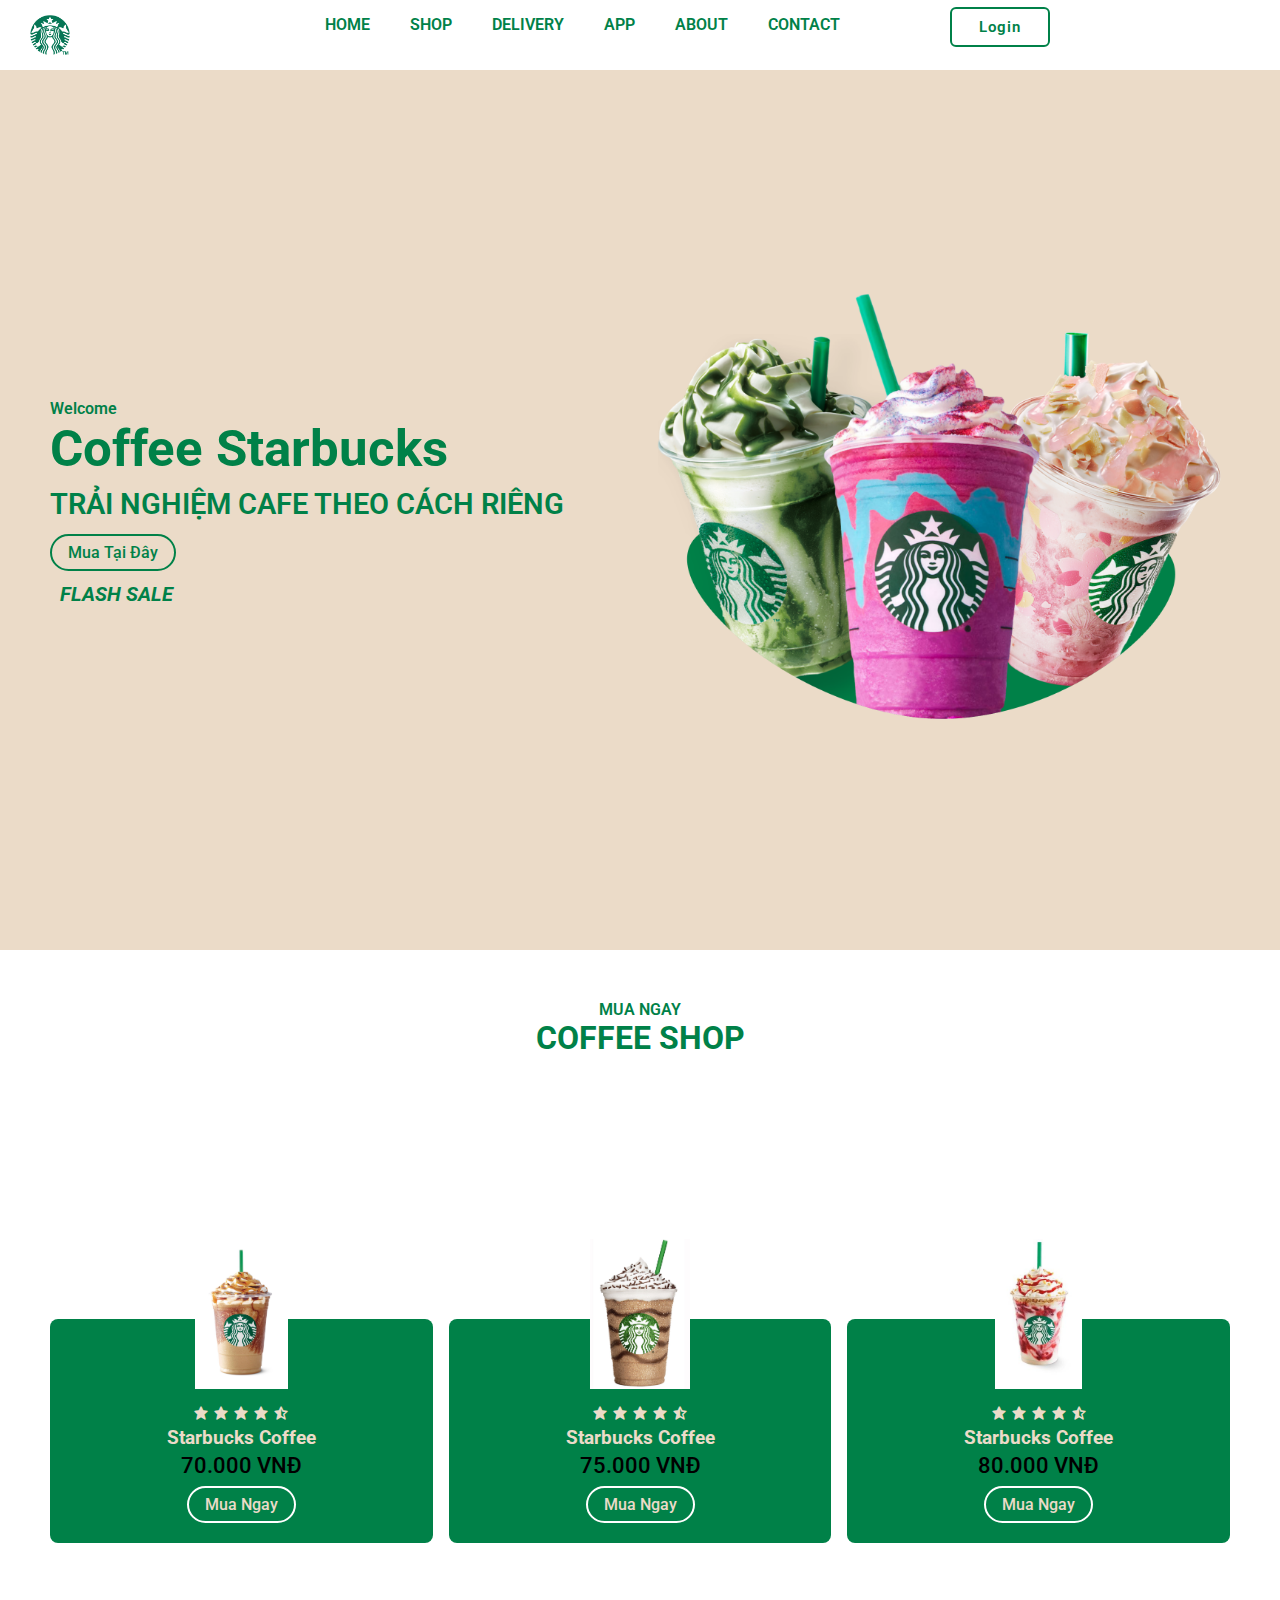
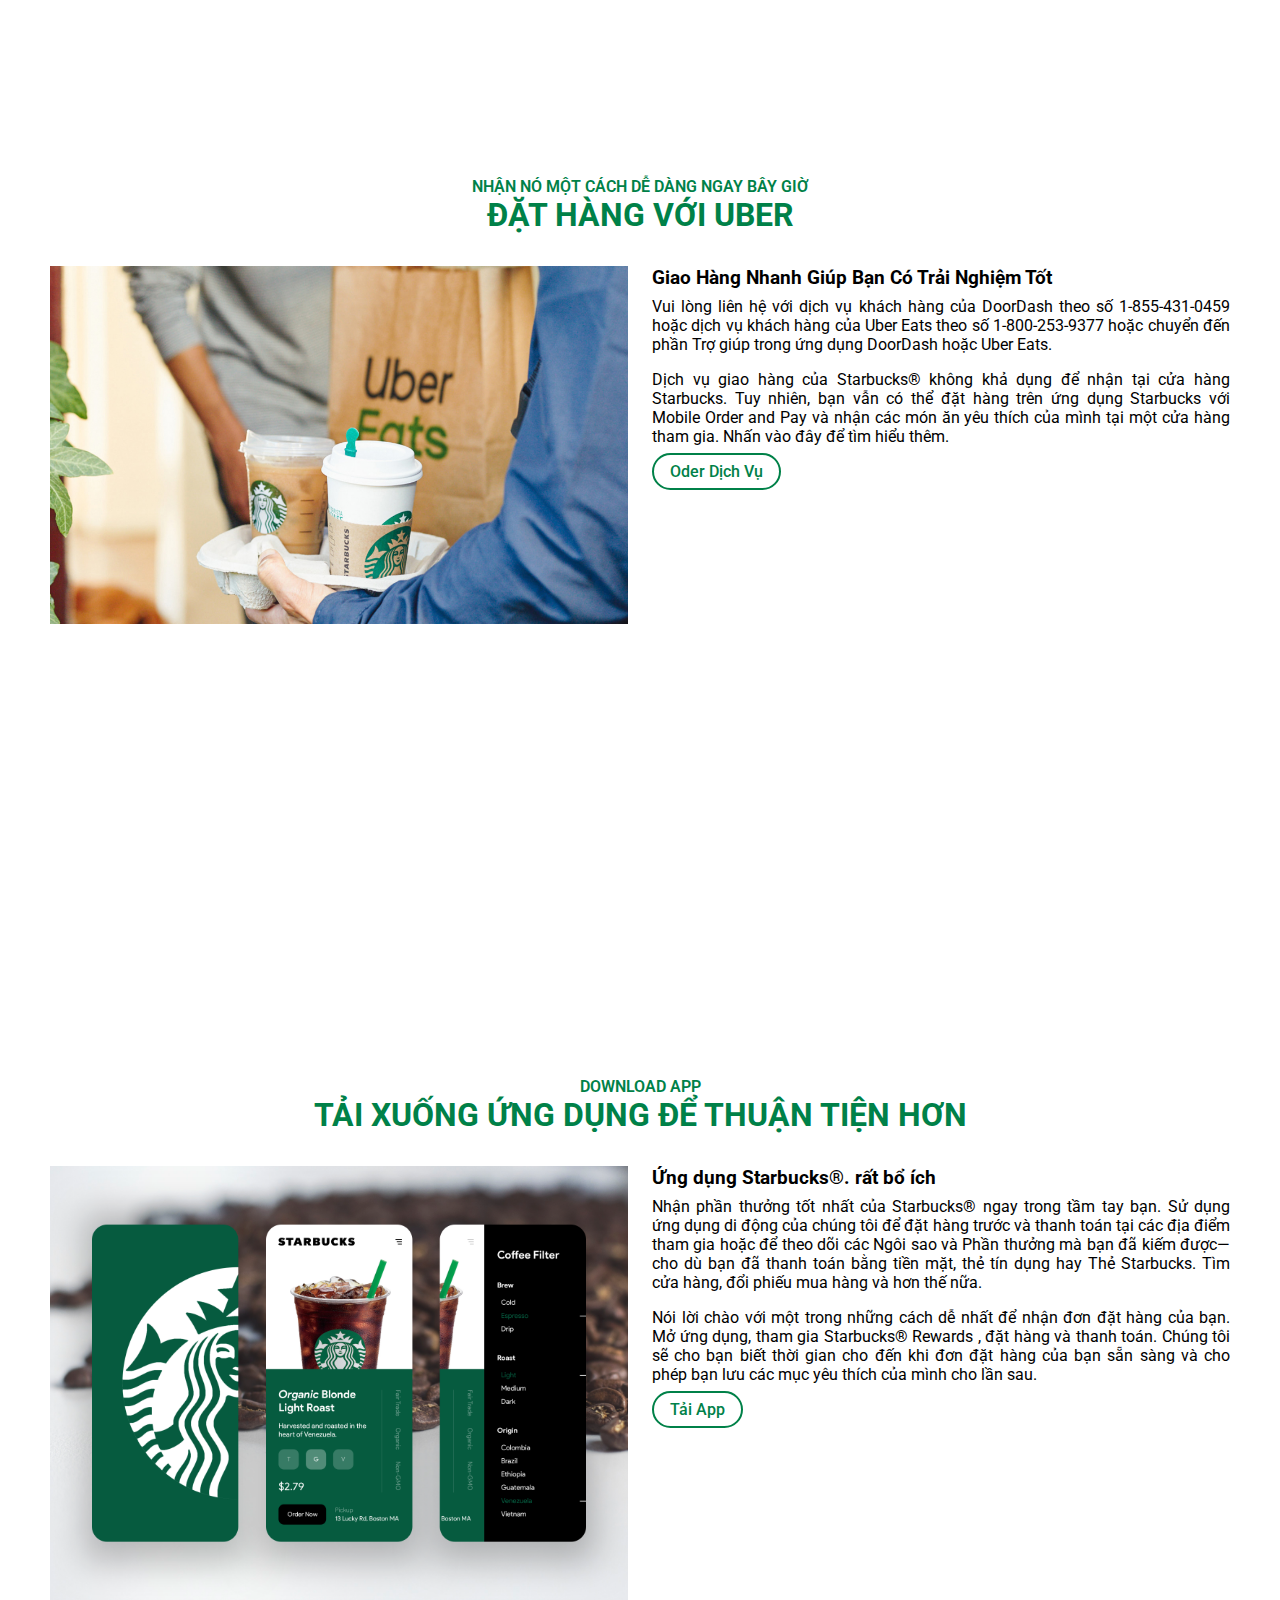
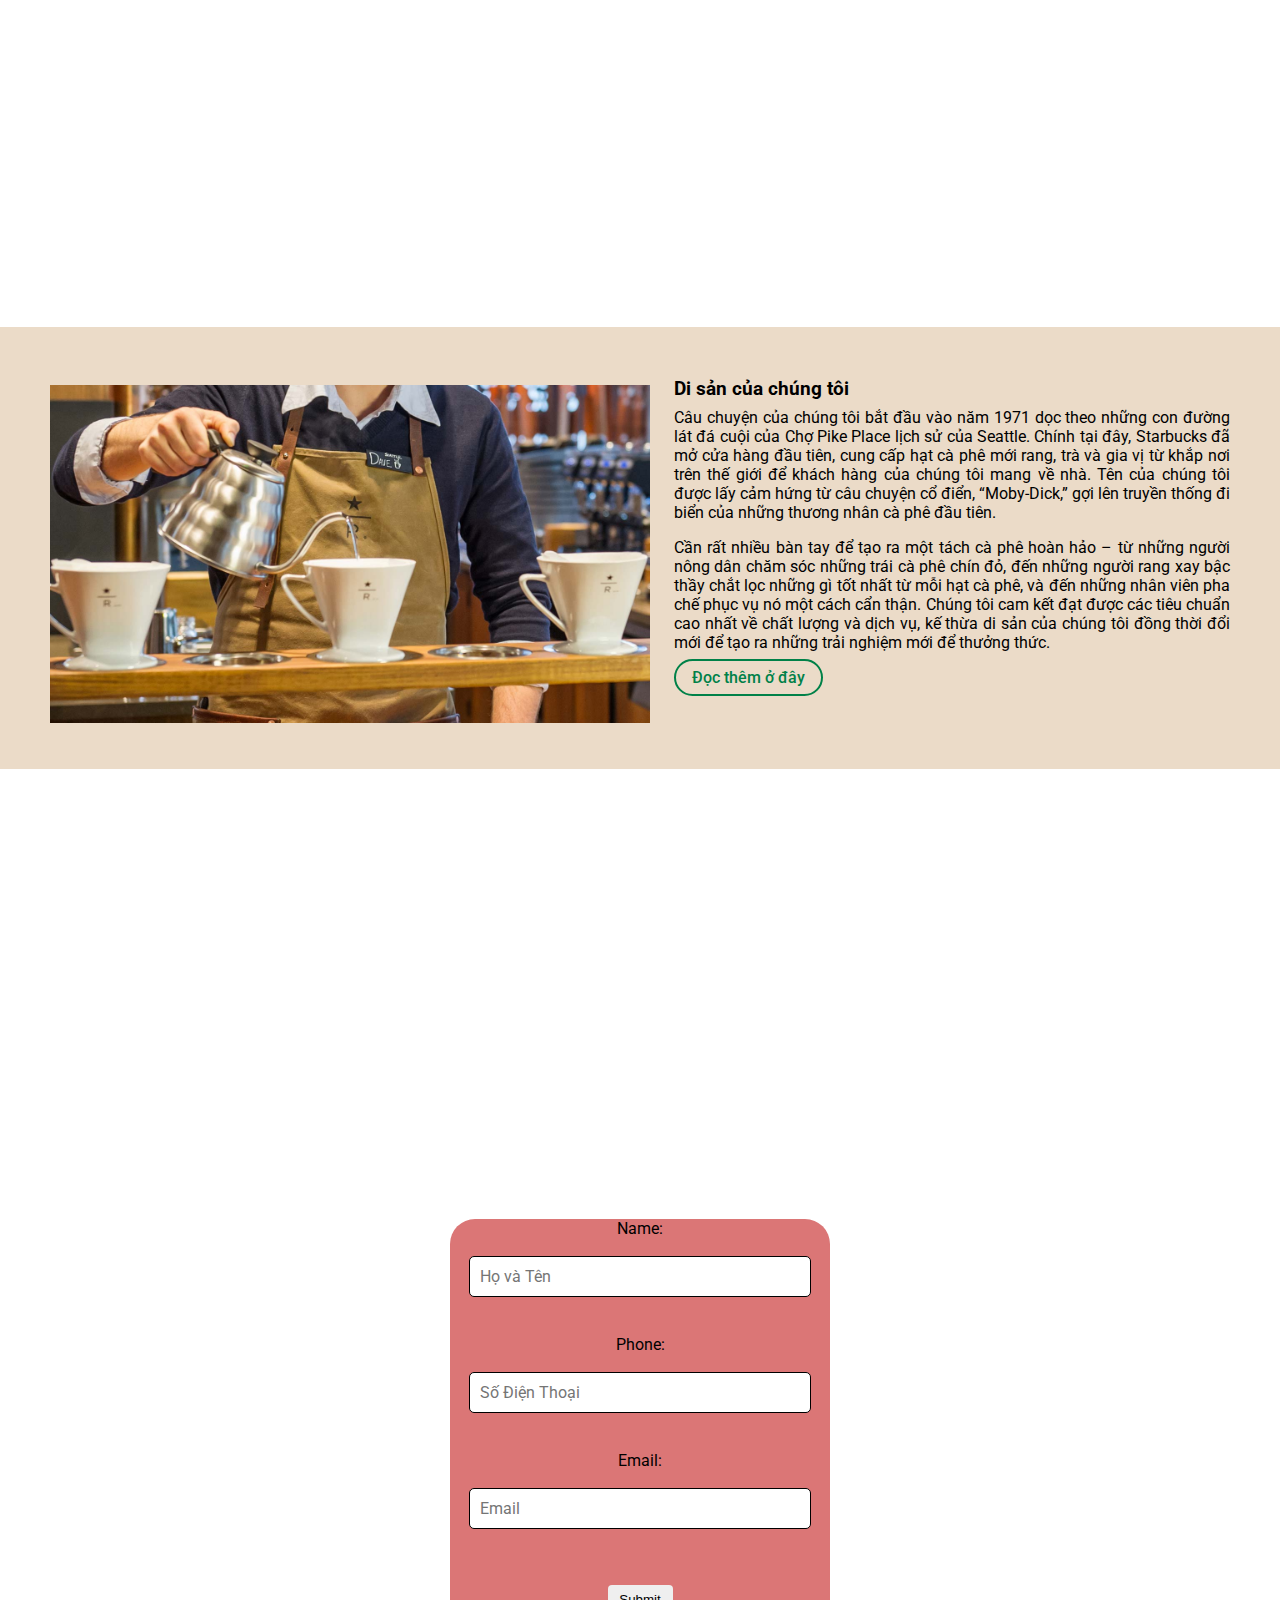
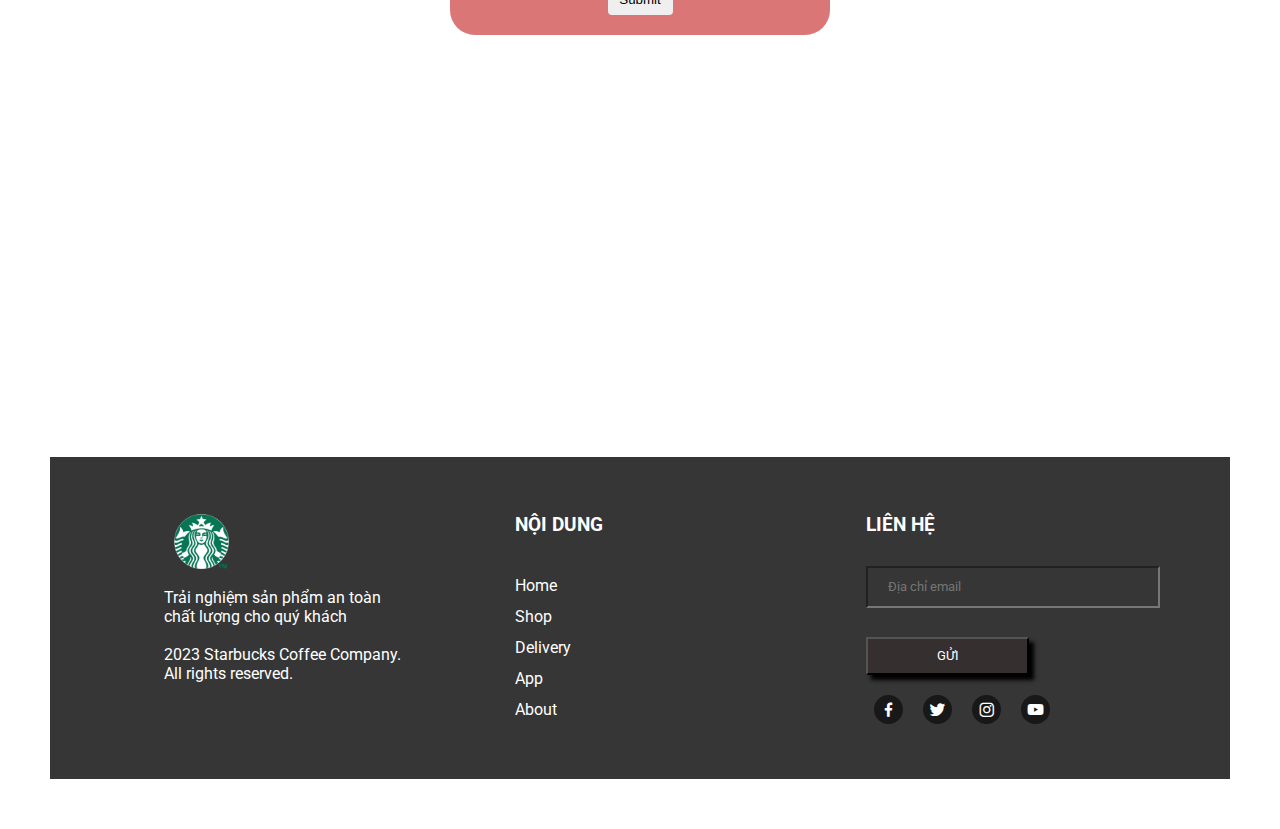
<file: ASIGNMENT/index.html>
<!DOCTYPE html>
<html lang="en">
  <head>
    <meta charset="UTF-8" />
    <meta http-equiv="X-UA-Compatible" content="IE=edge" />
    <meta name="viewport" content="width=device-width, initial-scale=1.0" />
    <link rel="stylesheet" href="style.css" />
    
    <link
      rel="stylesheet"
      href="https://cdn.jsdelivr.net/npm/boxicons@latest/css/boxicons.min.css"
    />

    <title>Starbucks</title>
  </head>
  <body>
    <header>
      <a href="^" class="logo">
        <img
          onmouseover="bigImg(this)"
          onmouseout="normalImg(this)"
          border="0"
          src="Image/logo.png"
          alt="Smiley"
      /></a>
      <div class="bx bx-menu" id="menu-icon"></div>
      <ul class="navbar">
        <li><a href="#home">Home</a></li>
        <li><a href="#shop">Shop</a></li>
        <li><a href="#delivery">Delivery</a></li>
        <li><a href="#app">App</a></li>
        <li><a href="#about">About</a></li>
        <li><a href="#contact">Contact</a></li>
        <button class="MainButton">Login</button>
      </ul>
    </header>
   <!--Login -->
    <nav class="nav-bar">
      <div class="containerr">
        <div class="form-box Loginform">
          <div class="form-value">
            <h2>Login</h2>
            <div class="input-box">
              <ion-icon name="mail-outline"></ion-icon>
              <input type="email" required />
              <label for="">Email</label>
            </div>
            <div class="input-box">
              <ion-icon name="lock-closed-outline"></ion-icon>
              <input type="password" required />
              <label for="">Password</label>
            </div>
            <div class="remember-password">
              <span><input type="checkbox" />Remember Me</span>
              <span><a href="#">Forgot Password?</a></span>
            </div>
            <button class="btn">Login</button>
            <div class="creation-account">
              <span
                >Don't have an account ?
                <a href="#" class="Registerbtn">Register</a></span
              >
            </div>
          </div>
        </div>

      
    </nav>
    <!--End Login -->

    <!--Home -->
    <section class="home" id="home">
      <div class="home-text">
        <span>Welcome</span>
        <h1>Coffee Starbucks</h1>
        <h2>Trải nghiệm cafe theo cách riêng</h2>
        <a href="#" class="mua">Mua Tại Đây </a>
        <div class="salee">
          <div class="time" id="coutdown">
          </div>
        <h4><i>FLASH SALE</i></h4><br>
     </div>
      </div>
      <div class="home-img">
        <img id="img" onclick="changeImage()" src="Image/home5.png" />
      </div>
    </section>
      <!--End Home -->
      
      <!--Shop -->
    <section class="shop" id="shop">
      <div class="heading">
        <span>Mua ngay</span>
        <h1>Coffee Shop</h1>
      </div>
      <div class="shop-container">
        <div class="box">
          <div class="box-img">
            <img src="Image/cafe7.jpg" />
          </div>
          <div class="stars">
            <i class="bx bxs-star"></i>
            <i class="bx bxs-star"></i>
            <i class="bx bxs-star"></i>
            <i class="bx bxs-star"></i>
            <i class="bx bxs-star-half"></i>
          </div>
          <h2>Starbucks Coffee</h2>
          <span>70.000 VNĐ</span>
          <a href="#" class="mua">Mua Ngay</a>
        </div>

        <div class="box">
          <div class="box-img">
            <img src="Image/cafe4.jpg" />
          </div>
          <div class="stars">
            <i class="bx bxs-star"></i>
            <i class="bx bxs-star"></i>
            <i class="bx bxs-star"></i>
            <i class="bx bxs-star"></i>
            <i class="bx bxs-star-half"></i>
          </div>
          <h2>Starbucks Coffee</h2>
          <span>75.000 VNĐ</span>
          <a href="#" class="mua">Mua Ngay</a>
        </div>

        <div class="box">
          <div class="box-img">
            <img src="Image/shop3.jpg" />
          </div>
          <div class="stars">
            <i class="bx bxs-star"></i>
            <i class="bx bxs-star"></i>
            <i class="bx bxs-star"></i>
            <i class="bx bxs-star"></i>
            <i class="bx bxs-star-half"></i>
          </div>
          <h2>Starbucks Coffee</h2>
          <span>80.000 VNĐ</span>
          <a href="#" class="mua">Mua Ngay</a>
        </div>
      </div>
    </section>
      <!--End Shop --> 

      <!--Delivery -->
    <section class="delivery" id="delivery">
      <div class="heading">
        <span> Nhận nó một cách dễ dàng ngay bây giờ</span>
        <h1>Đặt hàng với Uber</h1>
      </div>
      <div class="container">
        <div class="delivery-img">
          <img src="Image/deliverygiaohang.jpg" />
        </div>
        <div class="delivery-text">
          <h2>Giao Hàng Nhanh Giúp Bạn Có Trải Nghiệm Tốt</h2>
          <p>
            Vui lòng liên hệ với dịch vụ khách hàng của DoorDash theo số
            1-855-431-0459 hoặc dịch vụ khách hàng của Uber Eats theo số
            1-800-253-9377 hoặc chuyển đến phần Trợ giúp trong ứng dụng DoorDash
            hoặc Uber Eats.
          </p>
          <p>
            Dịch vụ giao hàng của Starbucks® không khả dụng để nhận tại cửa hàng
            Starbucks. Tuy nhiên, bạn vẫn có thể đặt hàng trên ứng dụng
            Starbucks với Mobile Order and Pay và nhận các món ăn yêu thích của
            mình tại một cửa hàng tham gia. Nhấn vào đây để tìm hiểu thêm.
          </p>
          <a href="#" class="mua">Oder Dịch Vụ</a>
        </div>
      </div>
    </section>
      <!--End Delivery -->

       <!-- App -->
    <section class="app" id="app">
      <div class="heading">
        <span>Download App</span>
        <h1>Tải xuống ứng dụng để thuận tiện hơn</h1>
      </div>
      <div class="container">
        <div class="delivery-img">
          <img src="Image/app2.png" />
        </div>
        <div class="app-text">
          <h2>Ứng dụng Starbucks®. rất bổ ích</h2>
          <p>
            Nhận phần thưởng tốt nhất của Starbucks® ngay trong tầm tay bạn. Sử
            dụng ứng dụng di động của chúng tôi để đặt hàng trước và thanh toán
            tại các địa điểm tham gia hoặc để theo dõi các Ngôi sao và Phần
            thưởng mà bạn đã kiếm được—cho dù bạn đã thanh toán bằng tiền mặt,
            thẻ tín dụng hay Thẻ Starbucks. Tìm cửa hàng, đổi phiếu mua hàng và
            hơn thế nữa.
          </p>
          <p>
            Nói lời chào với một trong những cách dễ nhất để nhận đơn đặt hàng
            của bạn. Mở ứng dụng, tham gia Starbucks® Rewards , đặt hàng và
            thanh toán. Chúng tôi sẽ cho bạn biết thời gian cho đến khi đơn đặt
            hàng của bạn sẵn sàng và cho phép bạn lưu các mục yêu thích của mình
            cho lần sau.
          </p>
          <a href="#" class="mua">Tải App</a>
        </div>
      </div>
    </section>
     <!-- End App -->
    
     <!-- About -->
    <section class="about" id="about">
      <div class="about-img">
        <img src="Image/about.jpg" />
      </div>
      <div class="about-text">
        <h2>Di sản của chúng tôi</h2>
        <p>
          Câu chuyện của chúng tôi bắt đầu vào năm 1971 dọc theo những con đường
          lát đá cuội của Chợ Pike Place lịch sử của Seattle. Chính tại đây,
          Starbucks đã mở cửa hàng đầu tiên, cung cấp hạt cà phê mới rang, trà
          và gia vị từ khắp nơi trên thế giới để khách hàng của chúng tôi mang
          về nhà. Tên của chúng tôi được lấy cảm hứng từ câu chuyện cổ điển,
          “Moby-Dick,” gợi lên truyền thống đi biển của những thương nhân cà phê
          đầu tiên.
        </p>
        <p>
          Cần rất nhiều bàn tay để tạo ra một tách cà phê hoàn hảo – từ những
          người nông dân chăm sóc những trái cà phê chín đỏ, đến những người
          rang xay bậc thầy chắt lọc những gì tốt nhất từ ​​mỗi hạt cà phê, và
          đến những nhân viên pha chế phục vụ nó một cách cẩn thận. Chúng tôi
          cam kết đạt được các tiêu chuẩn cao nhất về chất lượng và dịch vụ, kế
          thừa di sản của chúng tôi đồng thời đổi mới để tạo ra những trải
          nghiệm mới để thưởng thức.
        </p>
        <a href="#" class="mua">Đọc thêm ở đây</a>
      </div>
    </section>
    <!-- End About -->
    <!--FormLienHe -->
    <section class="acc">
    <form class="validatee">
      <label for="name">Name:</label><br>
      <input type="text" id="name" name="name" placeholder="Họ và Tên" required><br>
   
      <label for="phone">Phone:</label><br>
      <input type="tel" id="phone" name="phone" pattern="[0-9]{10}" placeholder="Số Điện Thoại" required><br>
  
      <label for="email">Email:</label><br>
      <input type="email" id="email" name="email" placeholder="Email" required><br><br>
  
      <input type="submit" value="Submit">
    </form>
  </section>
   <!-- End LienHe -->
   

    <!-- Contact -->
    <section class="contact" id="contact">
      <div class="footer" id="contact">
        <div class="end">
          <div class="logoo">
            <img src="Image/logo.png" />
          </div>
          <br />
          <p>Trải nghiệm sản phẩm an toàn chất lượng cho quý khách</p>
          <br />
          <p>2023 Starbucks Coffee Company.</p>
          <p>All rights reserved.</p>
        </div>
        <div class="end">
          <h3>NỘI DUNG</h3>
          <ul class="quick-menu">
            <div class="itemm">
              <a href="" id="">Home</a>
            </div>
            <div class="itemm" id="shop">
              <a href="">Shop</a>
            </div>
            <div class="itemm" id="delivery">
              <a href="">Delivery</a>
            </div>
            <div class="itemm" id="app">
              <a href="">App</a>
            </div>
            <div class="itemm" id="about">
              <a href="">About</a>
            </div>
          </ul>
        </div>
        <div class="end">
          <h3>LIÊN HỆ</h3>
          <form action="">
            <input type="text" placeholder="Địa chỉ email" />
            <button>GỬI</button>
          </form>

          <div class="social">
            <a href="#"><i class="bx bxl-facebook"></i></a>
            <a href="#"><i class="bx bxl-twitter"></i></a>
            <a href="#"><i class="bx bxl-instagram"></i></a>
            <a href="#"><i class="bx bxl-youtube"></i></a>
          </div>
        </div>
      </div>
    </section>
    <!--End Contact -->

    <!--Javascript -->
    <script src="app.js"></script>
    <script>
      //OneMouse
      function bigImg(x) {
        x.style.height = "64px";
        x.style.width = "64px";
      }

      function normalImg(x) {
        x.style.height = "32px";
        x.style.width = "32px";
      }
      //Slide
      var index = 1;
      changeImage = function () {
        var imgs = ["Image/home5.png", "Image/home12.png", "Image/home9.png"];
        document.getElementById("img").src = imgs[index];
        index++;
        if (index == 3) {
          index = 0;
        }
      };
      setInterval(changeImage, 1000);
       //Ktra SDT
       document.getElementById("phone").addEventListener("input", function() {
        this.setCustomValidity("");
        if (!this.value.match(/^[0-9]{10}$/)) {
          this.setCustomValidity("Please enter a 10-digit phone number");
        }
      });
      
      //Ktra Email
      document.getElementById("email").addEventListener("input", function() {
        this.setCustomValidity("");
        if (!this.value.match(/^[^@]+@[^@]+\.[a-zA-Z]{2,}$/)) {
          this.setCustomValidity("Please enter a valid email address");
        }
      });
    </script>
    <!-- End -->

    
  </body>
</html>
</file>
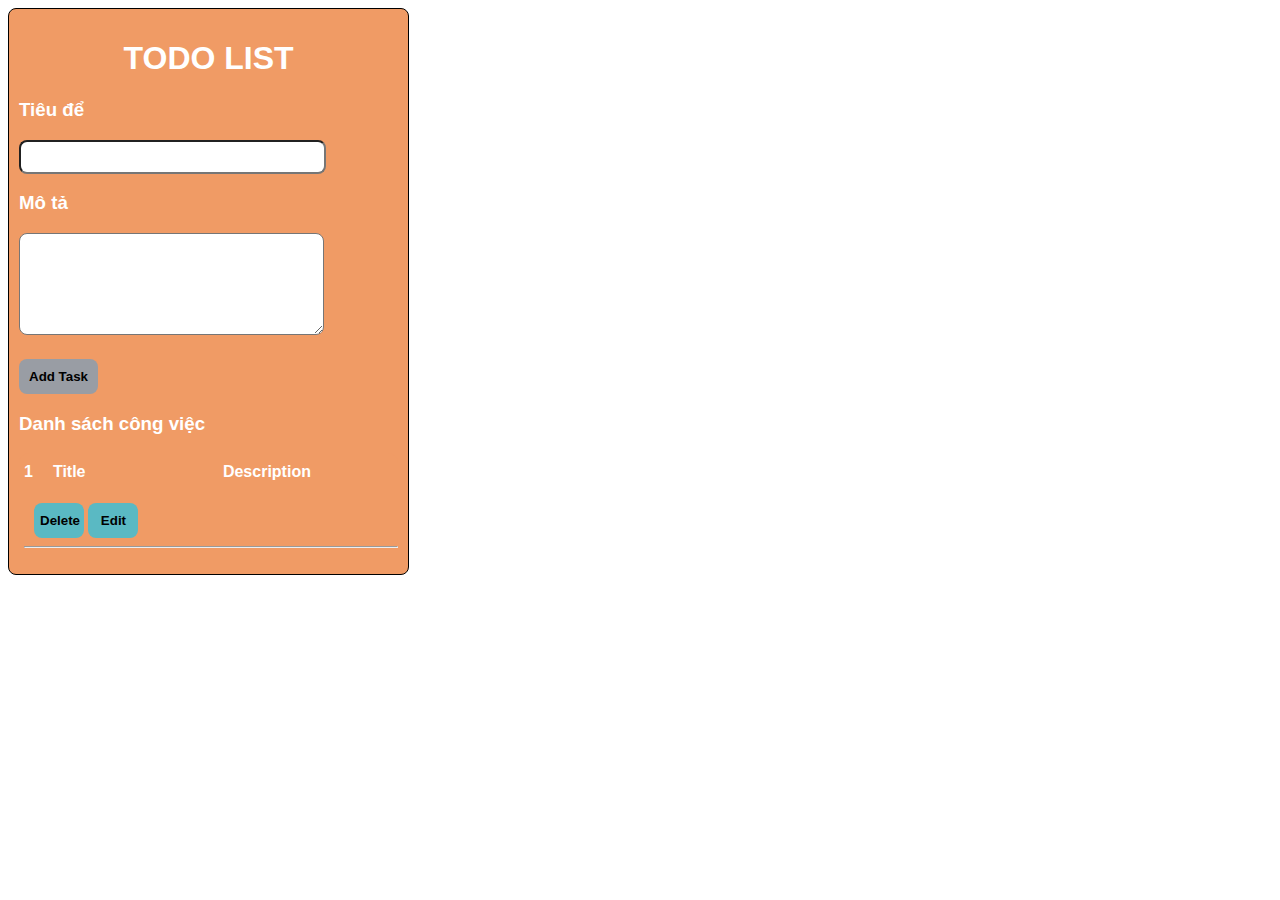
<file: Lab5/index.html>
<!DOCTYPE html>
<html lang="en">
<head>
    <meta charset="UTF-8">
    <meta http-equiv="X-UA-Compatible" content="IE=edge">
    <meta name="viewport" content="width=device-width, initial-scale=1.0">
    <title>Document</title>
    
    <style>
      .container{
        font-family: 'Poppins', sans-serif;
        width: 30%;
        height: 100%;
        border: 1px solid black;
        padding: 10px;
        border-radius: 8px;
        background-color: #F09B65;
        color: rgb(255, 255, 255);
        max-height: 90vh;
        overflow: scroll;
        align-items: center;
      }
      h1{
        text-align: center;
      }
      .input-title{
        width: 80%;
        padding: 0;
        height: 30px;
        border-radius: 8px;
        font-size: 18px;
      }
      textarea{
        padding: 0;
        font-size: 18px;
        width: 80%;
        height: 100px;
        border-radius: 8px;
      }
      .add{
        margin-top: 20px;
    }
  .content{
        display: flex;
        align-items:flex-start;
        flex-wrap: wrap;
        
    }
    ul{
        padding: 0;
    }
    .btn-task button{
        margin-left: 10px;
    }
    li{
        margin-right: 20px;
        list-style: none;
        max-width: 150px;
        min-height: 40px;
        word-wrap: break-word;
    }
    li:nth-child(2),
    li:nth-child(3){
        width: 150px;
        min-height: 40px;
    }
    .listTask{
        background-color: #F09B65;
        border-radius: 10px;
        padding-top: 10px;
        padding-left: 5px;
        font-weight: bold;
    }
   .btn-task button, .btn-task input{
    border: none;
    outline: none;
    background-color: #5ab9c3;
    height: 35px;
    width: 50px;
    font-weight: bold;
    border-radius: 8px;
    cursor: pointer;
   }
   .add{
    background-color: #999da4;
    border: none;
    outline: none;
    padding: 10px;
    border-radius: 8px;
    color: rgb(rgb(208, 130, 130));
    cursor: pointer;
    font-weight: bold;
    }
    </style>
</head>
<body>
    <div class="container">
        <h1>TODO LIST</h1>
       <h3>Tiêu để</h3> <input class="input-title" id="title" type="text">
       <h3>Mô tả</h3> <textarea id="des" type="text" ></textarea>
       <div class="btn"><button class="add" >Add Task</button></div>
        <h3>Danh sách công việc</h3>
        <!-- <div class="note">123</div>
        <div class="note">123</div>
        <div class="note">123</div> -->
        <ul>
            <div class="listTask">
                <div class="content">
                    <li>1</li>
                    <li>Title</li>
                    <li>Description</li>
                    <div class="btn-task">
                        <button class="delete">Delete</button>
                        <input class="edit" value="Edit" type="button" >
                    </div>
                </div>
                <hr></hr>
            </div>
        </ul>
    </div>
    <script>


    // Tạo 1 mãng trống để thêm các task vào
    var toDoList = []
    function addTask(){
        // Lấy giá trị của tiêu đề
        var titletask = document.getElementById("title").value;
        // Lấy giá trị của mô tả
        var destask = document.getElementById("des").value;
        // Nếu giá trị của mô tả > 20 và giá trị của tiêu để lớn hơn 5 thì thực hiên thêm giá trị tiêu để vào key title và giá trị mô tả vào key name
        if(destask.length > 20 && titletask.length > 5) {
            toDoList.unshift({
                title: titletask,
                name: destask
            })
            // Thực hiện renderTask()
            renderTask()
        } else {
            // Nếu giá trị của mô tả < 20 và giá trị của tiêu để < 5 thì thực hiên thông báo người dùng nhập lại!
            alert("Vui lòng nhập tiêu đề lớn hơn 5 ký tự và mô tả lớn hơn 20 ký tự!")
        }
        // Reset lại giá trị tiêu đề
        document.getElementById("title").value = "";
        // Reset giá trị mô tả
        document.getElementById("des").value = "";
        }
        var addTasks = document.querySelector('.add')
        addTasks.addEventListener('click', addTask)
    function renderTask(){
        // Khai báo task = chuỗi rỗng
        let task = ""
        // Duyệt qua  phần tử của mãng toDoList và thêm các giá trị của phần tử vào thẻ <li>
        toDoList.map(function(item,index){
        task += `<div class="listTask">
                <div class="content">
                    <li>${index+1}</li>
                    <li class="tit">${item.title}</li>
                    <li>${item.name}</li>
                    <div class="btn-task">
                        <button onclick="deleteTask(${index})" class="delete">Delete</button>
                        <input class="edit" value="Edit" type="button" onclick="editTask(${index})">
                    </div>
                </div>
                <hr></hr>
                </div>`
    })
    // Thêm nội dung của task vào thẻ <>
    document.querySelector('ul').innerHTML = task
        }
    function deleteTask(index) {
        // Functione deleteTask lây vị trí của mảng và xoá bắt đầu tự vị trí đấy xoá 1 phần tử
        toDoList.splice(index , 1)
        // Hiển thị lại các Task
        renderTask()
        }
        var deleteTasks = document.querySelector('.delete')
        deleteTasks.addEventListener('click', deleteTask)
    function editTask(index){
        // Lấy value của tiêu đề trong danh sách bằng title của toDoList tại vị trí index (Vị trí của phần tử)
        document.getElementById("title").value = toDoList[index].title
        // Lấy value của mô tả trong danh sách bằng name của toDoList tại vị trí index (Vị trí của phần tử)
        document.getElementById("des").value = toDoList[index].name
        console.log(index)
        // Thực hiện xoá Task bắt đầu từ vị trí của phần tử ấy và xoá 1 phần tử
        toDoList.splice(index,1)
        }
        var editTasks = document.querySelector('.edit')
        addTasks.addEventListener('click', editTask)
    </script>
</body>
</html>
</file>
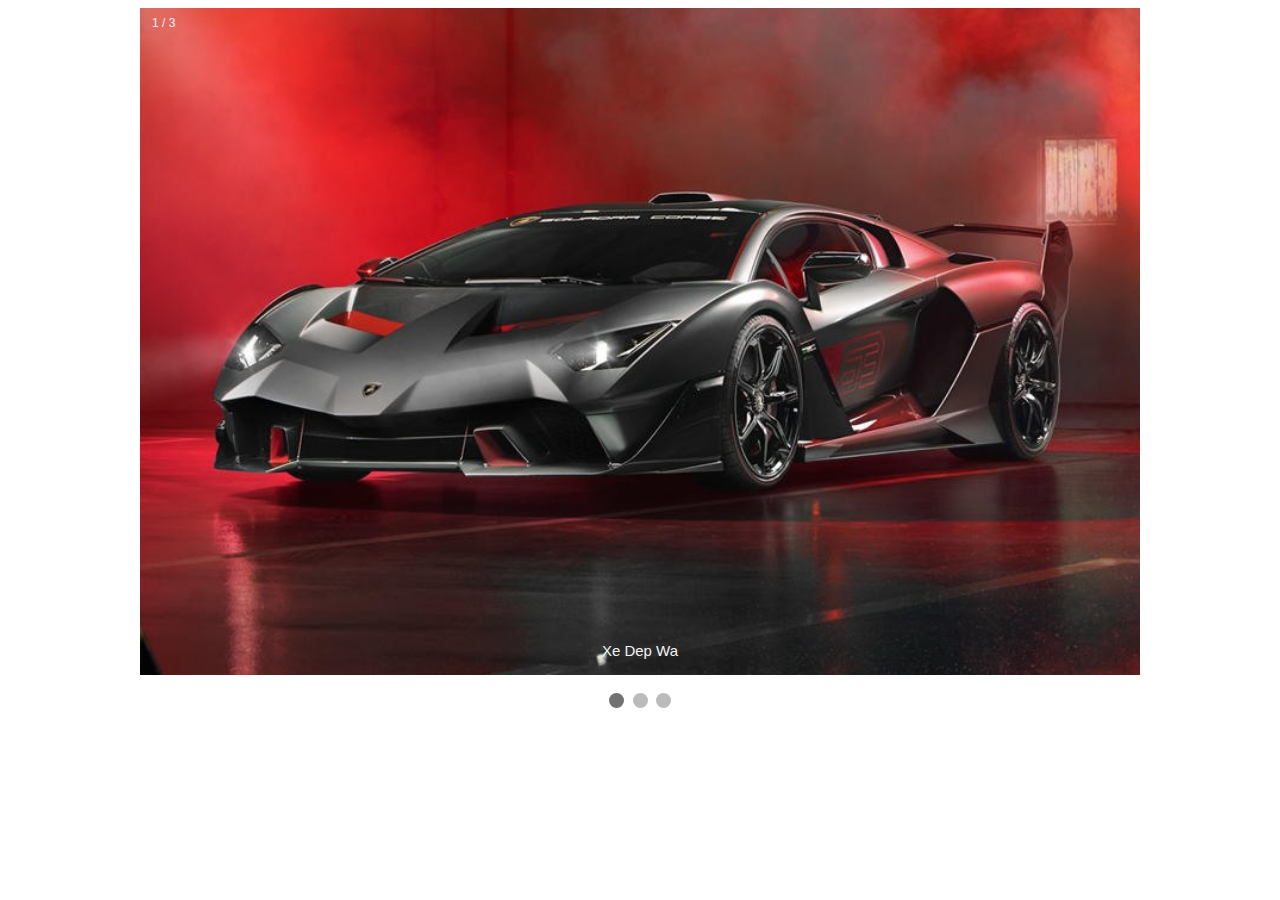
<file: Lab6/index.html>
<!DOCTYPE html>
<html>
<head>
<meta name="viewport" content="width=device-width, initial-scale=1">
<style>
* {box-sizing: border-box;}
body {font-family: Verdana, sans-serif;}
.mySlides {display: none;}
img {vertical-align: middle;}

/* Slideshow container */
.slideshow-container {
  max-width: 1000px;
  position: relative;
  margin: auto;
}

/* Caption text */
.text {
  color: #f2f2f2;
  font-size: 15px;
  padding: 8px 12px;
  position: absolute;
  bottom: 8px;
  width: 100%;
  text-align: center;
}

/* Number text (1/3 etc) */
.numbertext {
  color: #f2f2f2;
  font-size: 12px;
  padding: 8px 12px;
  position: absolute;
  top: 0;
}

/* The dots/bullets/indicators */
.dot {
  height: 15px;
  width: 15px;
  margin: 0 2px;
  background-color: #bbb;
  border-radius: 50%;
  display: inline-block;
  transition: background-color 0.6s ease;
}

.active {
  background-color: #717171;
}

/* Fading animation */
.fade {
  animation-name: fade;
  animation-duration: 1.5s;
}

@keyframes fade {
  from {opacity: .4} 
  to {opacity: 1}
}

/* On smaller screens, decrease text size */
@media only screen and (max-width: 300px) {
  .text {font-size: 11px}
}
</style>
</head>
<body>
<div class="slideshow-container">

<div class="mySlides fade">
  <div class="numbertext">1 / 3</div>
  <img src="595097.jpg" style="width:100%">
  <div class="text">Xe Dep Wa</div>
</div>

<div class="mySlides fade">
  <div class="numbertext">2 / 3</div>
  <img src="22222.jpg" style="width:100%">
  <div class="text">Mua Di</div>
</div>

<div class="mySlides fade">
  <div class="numbertext">3 / 3</div>
  <img src="3333.jpg" style="width:100%">
  <div class="text">Ahihi</div>
</div>

</div>
<br>

<div style="text-align:center">
  <span class="dot"></span> 
  <span class="dot"></span> 
  <span class="dot"></span> 
</div>

<script>
let slideIndex = 0;
showSlides();

function showSlides() {
  let i;
  let slides = document.getElementsByClassName("mySlides");
  let dots = document.getElementsByClassName("dot");
  for (i = 0; i < slides.length; i++) {
    slides[i].style.display = "none";  
  }
  slideIndex++;
  if (slideIndex > slides.length) {slideIndex = 1}    
  for (i = 0; i < dots.length; i++) {
    dots[i].className = dots[i].className.replace(" active", "");
  }
  slides[slideIndex-1].style.display = "block";  
  dots[slideIndex-1].className += " active";
  setTimeout(showSlides, 2000); // Change image every 2 seconds
}
</script>

</body>
</html>
</file>
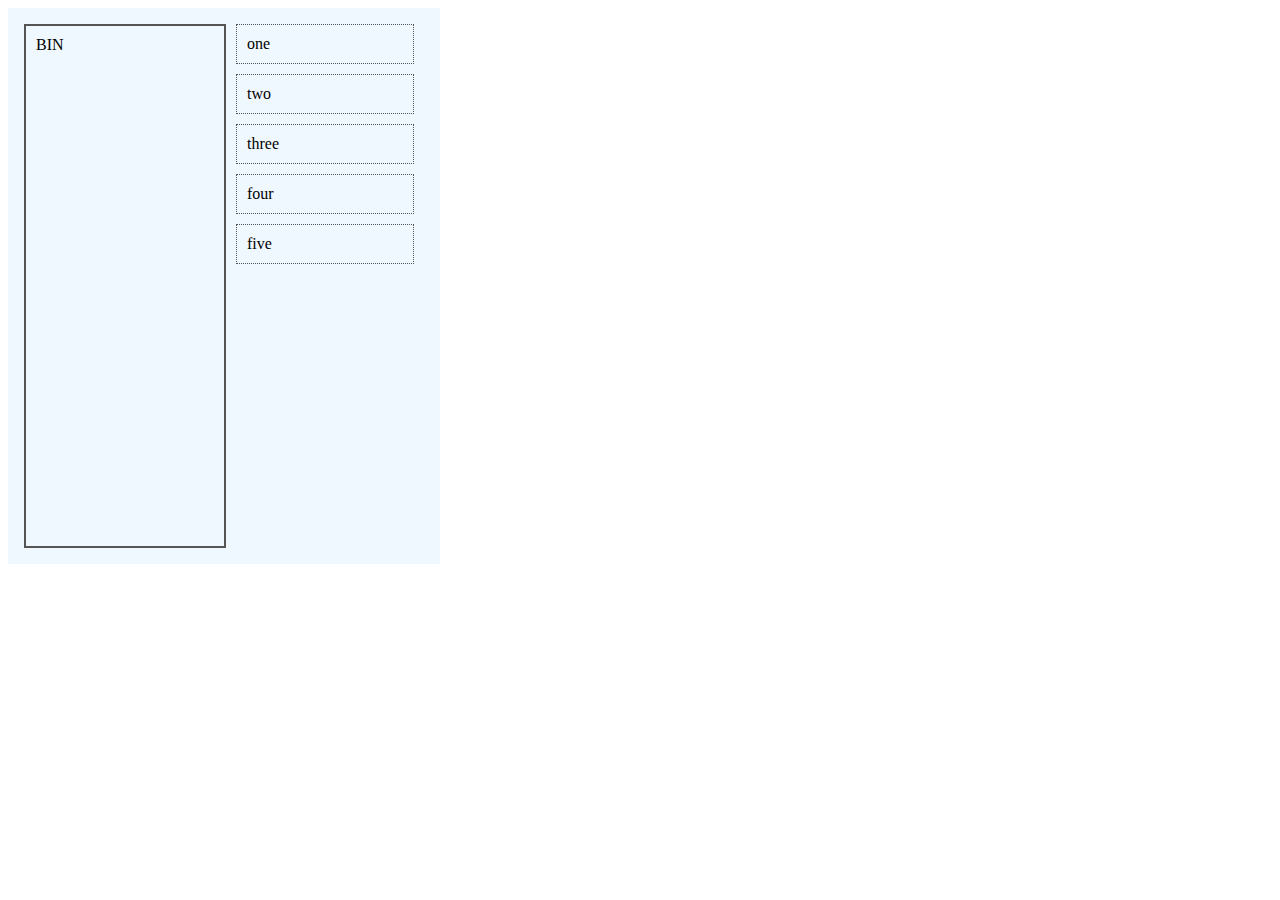
<file: Lab7/index.html>
<!DOCTYPE html>
<html lang="en">
    <head>
        <meta charset="UTF-8" />
        <meta http-equiv="X-UA-Compatible" content="IE=edge" />
        <meta name="viewport" content="width=device-width, initial-scale=1.0" />
        <title>Document</title>
        <style>
            .title {
                font-size: 23px;
                font-weight: 600;
                margin-bottom: 10px;
            }

            .main {
                display: flex;
                justify-content: center;
                padding: 16px;
                background-color: aliceblue;
                max-width: 400px;
                width: 100%;
            }

            .left {
                min-height: 500px;
                height: 100%;
                width: 100%;
                border: 2px solid #555;
                padding: 10px;
            }

            .right {
                width: 100%;
                padding: 0 10px;
            }

            .item {
                border: 1px dotted #555;
                padding: 10px;
                margin-bottom: 10px;
                cursor:grab;
            }
        </style>
    </head>
    <body>
        <div class="main">
            <div class="left" id="bin">BIN</div>
            <div class="right">
                <div class="item" id="one">one</div>
                <div class="item" id="two">two</div>
                <div class="item" id="three">three</div>
                <div class="item" id="four">four</div>
                <div class="item" id="five">five</div>
            </div>
        </div>
        <script>
            let items = document.getElementsByClassName("item");
            for (let i = 0; i < items.length; i++) {
                let item = items[i];
                item.setAttribute("draggable", true);
                item.addEventListener("dragstart", (e) => {
                    e.dataTransfer.setData("itemId", item.id);
                    console.log(item.id);
                });
            }

            let bin = document.getElementById("bin");
            bin.addEventListener("dragover", (e) => {
                if (e.preventDefault) e.preventDefault();
            });

            bin.addEventListener("drop", (e) => {
                let itemID = e.dataTransfer.getData("itemId");
                let item = document.getElementById(itemID);
                bin.appendChild(item);
            });
        </script>
    </body>
</html>
</file>
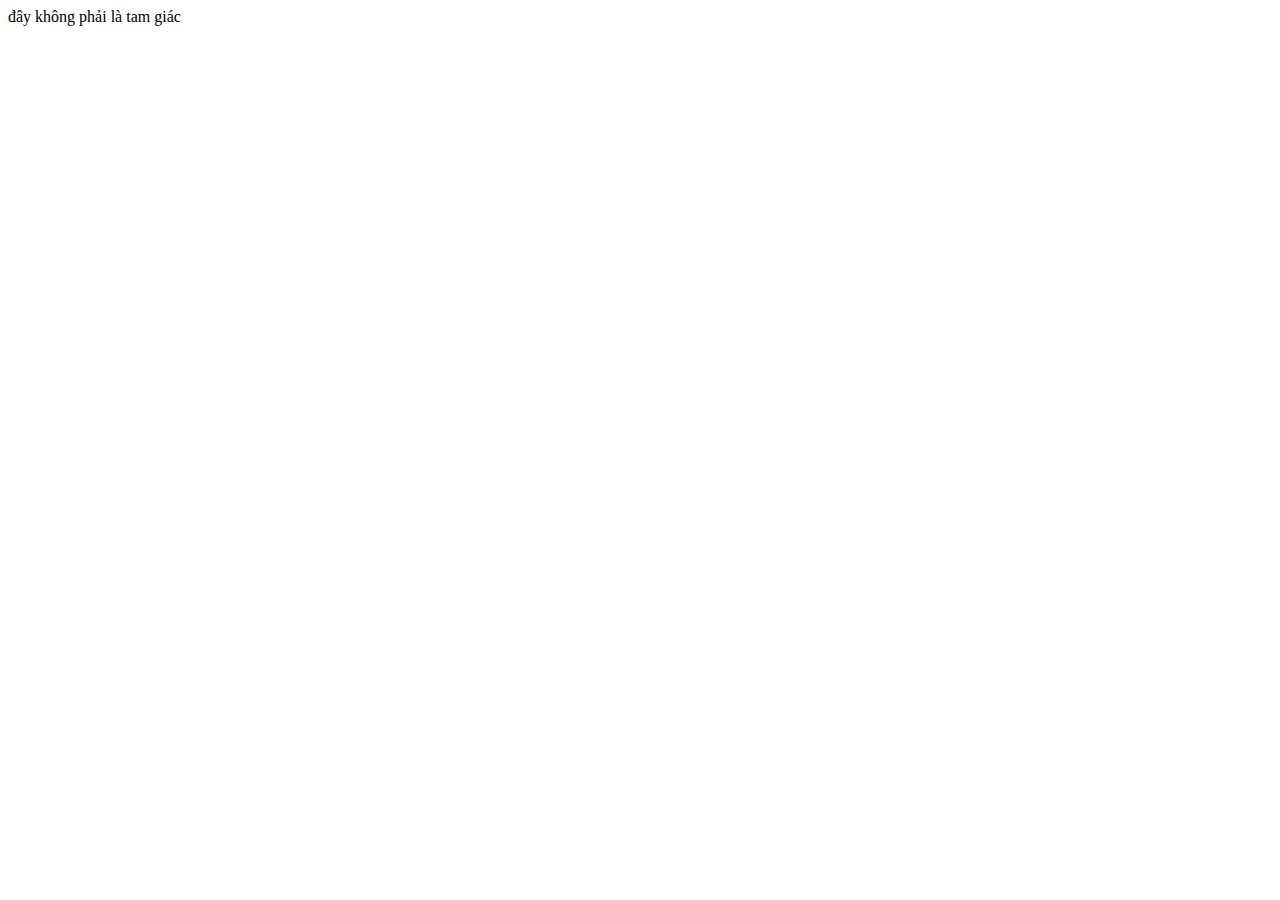
<file: Lab2/Bai2.html>
<!DOCTYPE html>
<html lang="en">

<head>
    <meta charset="UTF-8">
    <meta http-equiv="X-UA-Compatible" content="IE=edge">
    <meta name="viewport" content="width=device-width, initial-scale=1.0">
    <title>Document</title>
</head>

<body>
    <script>
        let a = parseInt(prompt("Nhập cạnh a: "));
        let b = parseInt(prompt("Nhập cạnh b: "));
        let c = parseInt(prompt("Nhập cạnh c: "));
        if (a + b > c && a + c > b && b + c > a) {
            if (a === b || a === c || b === c) {
                document.write("Đây là tam giác cân");
            } else if (a ** 2 + b ** 2 === c ** 2 || a ** 2 + c ** 2 === b ** 2 || b ** 2 + c ** 2 === a ** 2) {
                document.write("Đây là tam giác vuông");
            } else {
                document.write("Đây là tam giác thường");
            }
        } else {
            document.write("đây không phải là tam giác");
        }
    </script>
</body>
</html>
</file>
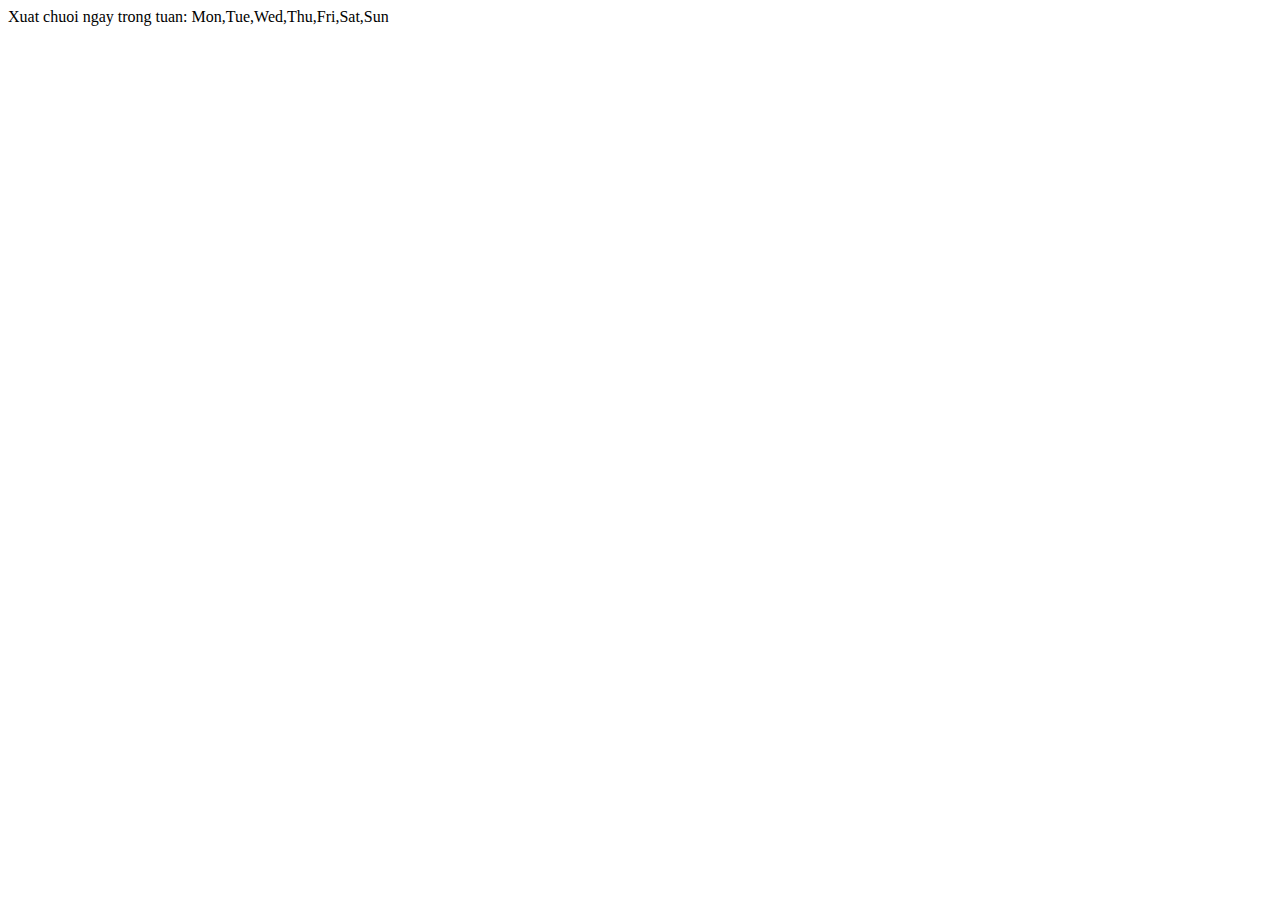
<file: Lab2/Bai4.html>
<!DOCTYPE html>
<html lang="en">

<head>
    <meta charset="UTF-8">
    <meta http-equiv="X-UA-Compatible" content="IE=edge">
    <meta name="viewport" content="width=device-width, initial-scale=1.0">
    <title>Document</title>
</head>

<body>
    <script>
        // Tạo mảng ban đầu
        let thuNgay = ["Tue", "Thu", "Sat", "Nine"];
        // Thêm các phần tử mới vào mảng theo thứ tự
        thuNgay.splice(0, 0, "Mon");
        thuNgay.splice(2, 0, "Wed");
        thuNgay.splice(4, 0, "Fri");
        thuNgay.splice(6, 1, "Sun");
        // In mảng kết quả
        console.log('Xuat chuoi ngay trong tuan: ' + thuNgay);

        document.write('Xuat chuoi ngay trong tuan: ' + thuNgay);
    </script>
</body>
</html>
</file>
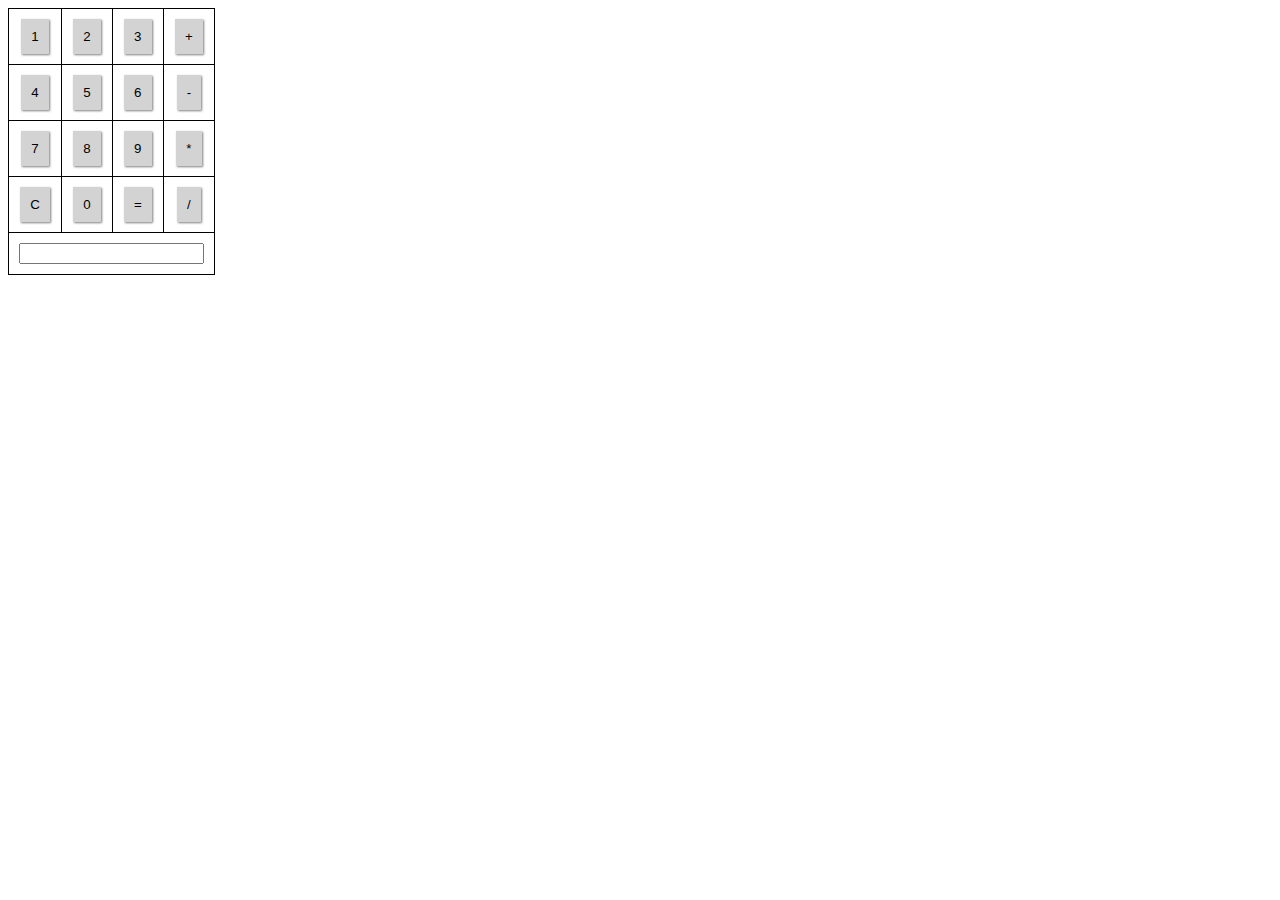
<file: Lab3/Bai2.html>
<!DOCTYPE html>
<html lang="en">
    <meta charset="UTF-8">
    <meta http-equiv="X-UA-Compatible" content="IE=edge">
    <meta name="viewport" content="width=device-width, initial-scale=1.0">
    <title>Document</title>
<head>
	<style>
		table, td {
			border: 1px solid black;
			border-collapse: collapse;
			padding: 10px;
			text-align: center;
		}
		input[type="button"] {
			background-color: lightgray;
			border: none;
			padding: 10px;
			cursor: pointer;
			box-shadow: 1px 1px 2px gray;
		}
		input[type="button"]:hover {
			background-color: gray;
			color: white;
			box-shadow: none;
		}
	</style>
</head>
<body>
	<table>
		<tr>
			<td><input type="button" value="1" onclick="addToDisplay('1')"></td>
			<td><input type="button" value="2" onclick="addToDisplay('2')"></td>
			<td><input type="button" value="3" onclick="addToDisplay('3')"></td>
			<td><input type="button" value="+" onclick="addToDisplay('+')"></td>
		</tr>
		<tr>
			<td><input type="button" value="4" onclick="addToDisplay('4')"></td>
			<td><input type="button" value="5" onclick="addToDisplay('5')"></td>
			<td><input type="button" value="6" onclick="addToDisplay('6')"></td>
			<td><input type="button" value="-" onclick="addToDisplay('-')"></td>
		</tr>
		<tr>
			<td><input type="button" value="7" onclick="addToDisplay('7')"></td>
			<td><input type="button" value="8" onclick="addToDisplay('8')"></td>
			<td><input type="button" value="9" onclick="addToDisplay('9')"></td>
			<td><input type="button" value="*" onclick="addToDisplay('*')"></td>
		</tr>
		<tr>
			<td><input type="button" value="C" onclick="clearDisplay()"></td>
			<td><input type="button" value="0" onclick="addToDisplay('0')"></td>
			<td><input type="button" value="=" onclick="calculateResult()"></td>
			<td><input type="button" value="/" onclick="addToDisplay('/')"></td>
		</tr>
		<tr>
			<td colspan="4"><input type="text" id="display" readonly></td>
		</tr>
	</table>

	<script>
		function addToDisplay(value) {
			var display = document.getElementById("display");
			display.value += value;
		}

		function clearDisplay() {
			var display = document.getElementById("display");
			display.value = "";
		}

		function calculateResult() {
			var display = document.getElementById("display");
			var result = eval(display.value);
			display.value = result;
		}
	</script>
</body>
</html>
</file>
<file: ASIGNMENT/style.css>
@import url("https://fonts.googleapis.com/css2?family=Roboto:wght@100;300;400;500;700&display=swap");

* {
  font-family: "Roboto", sans-serif;
  margin: 0;
  padding: 0;
  box-sizing: border-box;
  scroll-padding-top: 2rem;
  text-decoration: none;
  list-style: none;
  scroll-behavior: smooth;
}
section {
  padding: 50px;
  width: 100%;
  height: 100%;
}
*::selection {
  color: #fff;
  background: #008148;
}
img {
  width: 100%;
}
header {
  position: fixed;
  width: 100%;
  top: 0;
  right: 0;
  z-index: 1000;
  display: flex;
  align-items: center;
  justify-content: space-between;
  background: #fff;
  padding: 15px 18%;
  transition: 0.2s;
}
.nav-bar {
  height: 50px;
  width: 100%;
  background: rgba(255, 255, 255, 0.2);
  border-bottom-left-radius: 10px;
  border-bottom-right-radius: 10px;
}
.nav-bar ul {
  list-style: none;
  float: right;
  margin-right: 40px;
}
.nav-bar li {
  display: inline-block;
  line-height: 80px;
  margin: 0 10px;
}
.nav-bar li a {
  color: #fff;
  font-size: 17px;
  text-transform: capitalize;
  padding: 7px 25px;
  font-weight: 500;
  text-decoration: none;
}
.MainButton {
  position: relative;
  top: -8px;
  width: 100px;
  height: 40px;
  border-radius: 6px;
  letter-spacing: 1px;
  font-size: 15px;
  outline: none;
  border: 2px solid #008148;
  background: transparent;
  color: #008148;
  cursor: pointer;
  font-weight: 600;
}
.MainButton:focus {
  color: #fff;
  background: #008148;
  border: none;
}
.containerr {
  display: flex;
  justify-content: center;
  align-items: center;
  min-height: 90vh;
}
.form-box {
  position: relative;
  width: 400px;
  height: 450px;
  background: #008148;
  border-radius: 20px;
  display: flex;
  justify-content: center;
  align-items: center;
  transition: 0.5s;
  transform: scale(0) rotate(360deg);
  opacity: 0.7;
}

.Loginform-box {
  transform: scale(1) rotate(0);
}
.Registerform {
  position: absolute;
  transition: 0.5s;
  transform: scale(0) rotate(360deg);
}
.Registerform-box {
  transform: scale(1) rotate(0deg);
}
.form-value h2 {
  font-size: 35px;
  color: #fff;
  text-align: center;
}
.input-box {
  position: relative;
  margin: 30px 0;
  width: 310px;
  border-bottom: 3px solid #fff;
}
.input-box input {
  width: 100%;
  height: 50px;
  background: transparent;
  border: none;
  outline: none;
  font-size: 16px;
  padding: 0 35px 0 5px;
  color: #fff;
}
.input-box label {
  position: absolute;
  top: 50%;
  left: 5px;
  transform: translateY(-50%);
  color: #fff8;
  font-size: 16px;
  pointer-events: none;
  transition: 0.5s;
}
input:focus ~ label,
input:valid ~ label {
  top: -5px;
}
.remember-password {
  margin: -15px 0 15px;
  font-size: 0.9em;
  color: #008148;
  display: flex;
  justify-content: space-between;
}
.remember-password span a {
  color: #fff;
  text-decoration: none;
  font-size: 14px;
}
.remember-password input {
  accent-color: orangered;
  margin-right: 3px;
}
.btn {
  background: #f72df7;
  width: 100%;
  height: 40px;
  outline: none;
  border: none;
  color: #fff;
  border-radius: 4px;
  font-size: 15px;
  font-weight: 400;
}
.creation-account {
  color: #fff;
  text-align: center;
  margin-top: 5px;
}
.creation-account a {
  text-decoration: none;
  color: #fff;
  font-weight: 600;
  letter-spacing: 1px;
  transition: 0.4s;
}
.creation-account a:hover {
  border-bottom: 2px solid #fff;
}
ion-icon {
  position: absolute;
  right: 8px;
  top: 20px;
  font-size: 1.2em;
  color: #fff;
}
.logo {
  display: flex;
  align-items: center;
}
.logo img {
  width: 40px;
  position: relative;
  right: 200px;
}
.navbar {
  display: flex;
}
.navbar a {
  font-size: 1rem;
  padding: 11px 20px;
  color: #008148;
  font-weight: 600;
  text-transform: uppercase;
  position: relative;
  left: -90px;
}
.navbar a::after {
  content: "";
  position: absolute;
  background-color: #008148;
  height: 3px;
  width: 0;
  left: 0;
  bottom: 0px;
  transition: 0.3s;
}
.navbar a:hover::after {
  width: 100%;
}
#menu-icon {
  font-size: 24px;
  cursor: pointer;
  z-index: 10001;
  display: none;
}
.home {
  width: 100%;
  min-height: 100vh;
  display: flex;
  flex-wrap: wrap;
  align-items: center;
  background: #ebdbc8;
  gap: 1rem;
}
.home-text {
  flex: 1 1 17rem;
}
.home-img {
  flex: 1 1 17rem;
}
.home-img img {
  width: 100%;
}

.home-text span {
  font-size: 1rem;
  text-decoration: uppercase;
  font-weight: 600;
  color: #008148;
}
.home-text h1 {
  font-size: 3.2rem;
  color: #008148;
  font-weight: bolder;
}
.home-text h2 {
  font-size: 1.8rem;
  font-weight: 600;
  color: #008148;
  text-transform: uppercase;
  margin: 0.5rem 0 1.4rem;
}
.time {
  position: absolute;
 margin-top: 20px;
  font-family: 'Poppins', sans-serif;
  display: flex;
  justify-content: center;
  font-size: 40px;
  margin-bottom: 20px;
  font-weight: bold;

}
.salee {
  margin-top: 20px;
  color: #008148;
}
.salee h4 {
  display: flex;
  position: absolute;
 left: 60px;
 font-size: 20px;
}
.mua {
  padding: 7px 16px;
  border: 2px solid #008148;
  border-radius: 40px;
  color: #008148;
  font-weight: 500;
}
.mua:hover {
  color: #ebdbc8;
  background: #008148;
}
.heading {
  text-align: center;
  text-transform: uppercase;
}
.heading span {
  font-size: 1rem;
  font-weight: 600;
  color: #008148;
}
.heading h1 {
  font-size: 2rem;
  color: #008148;
}
.shop-container {
  display: flex;
  flex-wrap: wrap;
  gap: 1rem;
  margin-top: 5rem;
  height: 60vh;
  align-items: center;
}
.shop-container .box {
  flex: 1 1 10rem;
  background: #008148;
  padding: 20px;
  display: flex;
  text-align: center;
  flex-direction: column;
  align-items: center;
  margin-top: 3rem;
  border-radius: 0.5rem;
}
.shop-container .box .box-img {
  width: 150px;
  height: 150px;
  margin-top: -100px;
}
.shop-container .box .box-img img {
  width: 100%;
  height: 100%;
  object-fit: contain;
  object-position: center;
}
.stars {
  margin: 1rem 0 0.1rem;
}
.shop-container .stars .bx {
  color: #ebdbc8;
}
.shop-container .box h2 {
  color: #ebdbc8;
  font-size: 1.2rem;
}
.shop-container .box span {
  color: hsl(#ebdbc8);
  font-size: 1.4rem;
  font-weight: 500;
  margin: 0.2rem 0 0.5rem;
}
.box .mua {
  border: 2px solid #fff;
  color: #ebdbc8;
}
.box .mua:hover {
  background: #ebdbc8;
  color: #008148;
}
.container {
  display: flex;
  flex-wrap: wrap;
  gap: 1.5rem;
  margin-top: 2rem;
}
.delivery {
  height: 100vh;

  align-items: center;
}
.delivery-img,
.app-img {
  flex: 1 1 21rem;
}
.delivery-text,
.app-text {
  flex: 1 1 21rem;
}
.delivery-text h2,
.app-text h2 {
  font-size: 1.2rem;
  color: var(#008148);
}
.delivery-text p,
.app-text p {
  margin: 0.5rem 0 1rem;
  text-align: justify;
}
.app {
  height: 100vh;
  align-items: center;
}
.about {
  display: flex;
  flex-wrap: wrap;
  background: #ebdbc8;
  gap: 1.5rem;
}
.about img {
  width: 600px;
  position: relative;
  top: 8px;
}
.about-text {
  flex: 1 1 17rem;
}
.about-text h2 {
  font-size: 1.2rem;
  color: var(#008148);
}
.about-text p {
  margin: 0.5rem 0 1rem;
  text-align: justify;
}
.contact {
  display: flex;
  flex-direction: column;
  align-items: center;
}
.social a {
  font-size: 19px;
  margin: 0.5rem;
  position: relative;
  top: 20px;
}
.social a .bx {
  padding: 5px;
  color: #fff;
  background: #191818;
  border-radius: 50%;
}
.social a .bx:hover {
  background: #008148;
}
.links {
  margin: 1rem 0 1rem;
}
.links a {
  font-size: 1rem;
  font-weight: 500;
  color: var(#008148);
  padding: 1rem;
}
.link a:hover {
  color: var(#008148);
}

.contact-icon a:hover {
  transform: scale(1.2);
}

.logoo {
  display: flex;
  align-items: center;
}
.logoo img {
  width: 55px;
  position: relative;
  left: 10px;
}
.footer {
  width: 100%;
  background: rgb(0, 0, 0, 0.79);
  height: 322px;
  margin-top: 338px;
  padding: 0px 63px;
  padding-top: 57px;
  display: flex;
  justify-content: space-around;
}
.footer .end {
  width: 250px;
  color: #fff;
}
.footer .end .quick-menu {
  margin-top: 40px;
}
.footer .end .quick-menu .itemm {
  margin-bottom: 12px;
}
.footer .end .quick-menu .itemm a {
  color: #fff;
  text-decoration: none;
}
.footer .end form input {
  width: 294px;
  height: 42px;
  background: transparent;
  padding-left: 20px;
  color: #fff;
  margin-top: 30px;
}
.footer .end form button {
  background: #362f2f;
  box-shadow: 5px 5px 4px rgba(0, 0, 0.25);
  width: 163px;
  height: 38px;
  margin-top: 29px;
  color: #fff;
}
.validatee {
  display: flex;
  flex-direction: column;
  justify-content: center;
  align-items: center;
 background-color: #db7676;
  border-radius: 25px;
  font-family: "Courier New", Courier, monospace;
  margin: 400px;
}

.validatee input[type="text"],
input[type="email"],
input[type="tel"] {
  padding: 10px;
  font-size: 16px;
  border: 1px solid blACK;
  border-radius: 5px;
  width: 90%;
  margin-bottom: 20px;
}

.validatee.button {
  background-color: rgb(86, 11, 11);
  display: flex;
  color: black;
  padding: 10px 20px;
  border: none;
  border-radius: 5px;
  font-size: 16px;
  cursor: pointer;
}
.acc {
  height: 100vh;
}
.validatee input[type="submit"] {
  margin-bottom: 20px;
  border-radius: 0.3em;
  border: none;
  width: 65px;
  height: 30px;
  font-family: 'Segoe UI', Tahoma, Geneva, Verdana, sans-serif;
}
.validatee input[type="submit"]:hover {
  color: #008148;
 opacity: 0.8;
}
</file>
